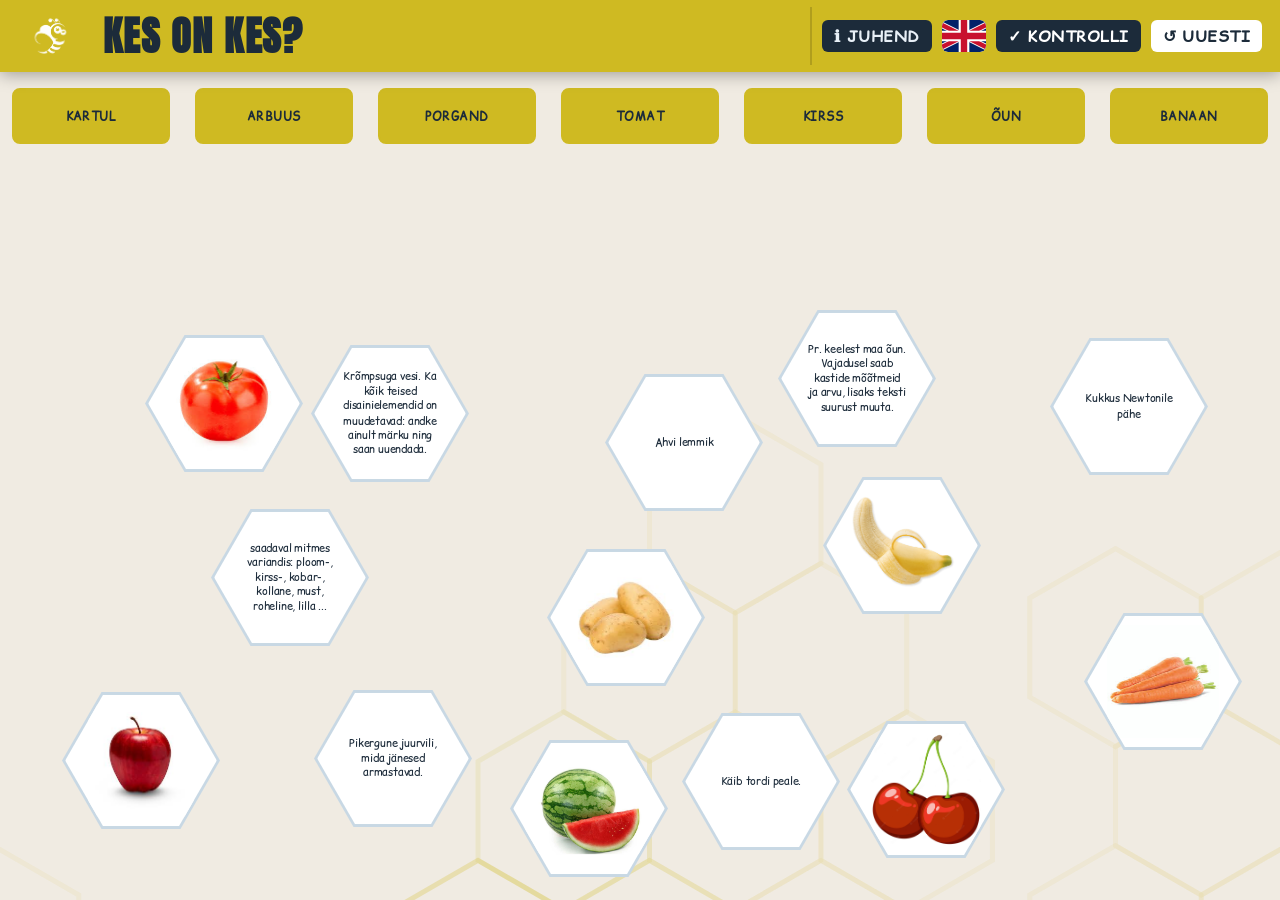
<file: Vastavus/index.html>
<!DOCTYPE html>
<html lang="et">
<head>
<meta charset="UTF-8">
<meta name="viewport" content="width=device-width, initial-scale=1.0, user-scalable=no">

<!-- PWA / home-screen meta ─────────────────────────────────────── -->
<meta name="apple-mobile-web-app-capable" content="yes">
<meta name="apple-mobile-web-app-status-bar-style" content="black-translucent">
<meta name="apple-mobile-web-app-title" content="Kes on kes?">
<meta name="mobile-web-app-capable" content="yes">
<meta name="theme-color" content="#cfba22">
<link rel="manifest"         href="manifest.json">
<link rel="icon"             type="image/x-icon" href="favicon.ico">
<link rel="icon" type="image/png" sizes="32x32" href="favicon-32.png">
<link rel="icon" type="image/png" sizes="16x16" href="favicon-16.png">
<link rel="apple-touch-icon" sizes="180x180" href="icon-180.png">
<link rel="apple-touch-icon" sizes="192x192" href="icon-192.png">

<title>Kes on kes?</title>

<!-- Fonts ──────────────────────────────────────────────────────── -->
<link rel="preload" href="./fonts/Anton/Anton-Regular.ttf" as="font" type="font/ttf" crossorigin>
<link rel="preload" href="./fonts/Comic_Relief/ComicRelief-Regular.ttf" as="font" type="font/ttf" crossorigin>

<script src="lang.js"></script>

<style>
@font-face {
  font-family: 'Anton';
  src: url('./fonts/Anton/Anton-Regular.ttf') format('truetype');
  font-weight: normal;
  font-display: swap;
}

@font-face {
  font-family: 'Comic Relief';
  src: url('./fonts/Comic_Relief/ComicRelief-Regular.ttf') format('truetype');
  font-weight: normal;
  font-display: swap;
}

/* ════════════════════════════════════════════════════════════════
   RESET & CSS CUSTOM PROPERTIES
════════════════════════════════════════════════════════════════ */
*, *::before, *::after { box-sizing: border-box; margin: 0; padding: 0; }

:root {
  --bg:        #f0ebe2;
  --navy:      #1c2b3a;
  --navy-mid:  #2e4459;
  --muted:     #8fa3b3;
  --anchor-bg: #cfba22;
  --anchor-fg: #e8f0f7;
  --card-bg:   #ffffff;
  --card-bdr:  #c8d8e4; 
  --amber:     #e08a1a;
  --amber-glow:rgba(224,138,26,0.35);
  --green:     #3a9e6a;
  --green-bg:  #d4f0e3;
  --red:       #d94f4f;
  --red-bg:    #fde0e0;
  --yellow:    #cfba22;
  --yellow-dark: #a98e14;
  --body-font:      Comic Relief,  sans-serif;
  --title-font:      Anton, sans-serif;
}

html, body {
  width: 100vw; height: 100vh;
  overflow: hidden;
  touch-action: none;        
  background: var(--bg);
  font-family: var(--body-font);
  color: var(--navy);
  -webkit-user-select: none; 
  user-select: none;
}

/* ════════════════════════════════════════════════════════════════
   PORTRAIT-MODE OVERLAY
   Hidden in landscape; the media query below reveals it in portrait.
════════════════════════════════════════════════════════════════ */
#portrait-wall {
  display: none;
  position: fixed; inset: 0;
  background: var(--yellow); color: var(--anchor-fg);
  z-index: 9999;
  flex-direction: column;
  align-items: center; justify-content: center;
  gap: 18px; text-align: center; padding: 40px;
}
#portrait-wall .icon {
  font-size: 3.5rem;
  animation: rock 2s ease-in-out infinite alternate;
}
#portrait-wall p { font-size: 1.1rem; opacity: 0.8; max-width: 260px; line-height: 1.6; }
@keyframes rock { from { transform: rotate(-25deg); } to { transform: rotate(25deg); } }
@media (orientation: portrait) { #portrait-wall { display: flex; } }

/* ════════════════════════════════════════════════════════════════
   HEADER BAR
════════════════════════════════════════════════════════════════ */
#header {
  position: fixed; top: 0; left: 0; right: 0;
  background: var(--yellow);
  font-family: var(--title-font);
  z-index: 300;          
  padding: 0 18px;
  box-shadow: 0 2px 16px rgba(0,0,0,0.35);
}

.header-main {
  display: flex; align-items: center; gap: 10px;
  height: 72px;
}

.header-title {
  font-size: 2.5rem; font-weight: 800;
  color: var(--navy);
  letter-spacing: 0.04em; text-transform: uppercase;
  flex: 1;           
  white-space: nowrap; overflow: hidden; text-overflow: ellipsis;
}

.divider { width: 2px; height: 80%; background: rgba(0,0,0,0.15); }

/* Shared button styles */
.btn {
  display: flex; align-items: center; gap: 6px;
  padding: 6px 12px;
  height: 32px; line-height: 1;  /* explicit height prevents subpixel differences */
  border: none; border-radius: 6px;
  cursor: pointer;
  font-family: var(--body-font);
  font-size: 1rem; font-weight: 600;
  letter-spacing: 0.03em; text-transform: uppercase;
  transition: transform 0.1s, filter 0.1s;
  white-space: nowrap;
  flex-shrink: 0;     /* never let buttons shrink in tight layouts */
}
.btn:hover  { filter: brightness(1.12); }
.btn:active { transform: scale(0.96); }

#btn-lang-et,
#btn-lang-en {
  padding: 0;
  overflow: hidden;
  width: 44px;      
  height: 32px;     
}


#btn-info     { background: var(--navy); color: var(--anchor-fg); }

#btn-check      { background: var(--navy); color: #fff; }
#btn-reset      { background: #fff;   color: var(--navy); }
#btn-reset:hover { filter: brightness(0.92); }

#info-panel {
  display: none;
  padding: 10px 2px 12px;
  border-top: 1px solid rgba(255,255,255,0.10);
  font-family: var(--body-font);
  font-size: 1rem; line-height: 1.65; color: var(--navy);
}
#info-panel strong { color: var(--navy-mid); }

/* ════════════════════════════════════════════════════════════════
   GAME AREA
   Full-screen container; anchors and cards are injected here by JS.
════════════════════════════════════════════════════════════════ */
#game-area { position: fixed; inset: 0; overflow: hidden; }

#honeycomb-bg {
  position: absolute;
  inset: 0;
  width: 100%;
  height: 100%;
  pointer-events: none;
  z-index: 0;
}

.anchor {
  position: absolute;
  background: var(--anchor-bg);
  border: 2.5px solid var(--anchor-bg);
  border-radius: 8px;
  display: flex; align-items: center; justify-content: center;
  text-align: center;
  font-size: 0.78rem; font-weight: 700;
  color: var(--navy);
  letter-spacing: 0.04em; text-transform: uppercase;
  padding: 6px 8px; z-index: 5;
}

/* Snap proximity highlight on anchor */
.anchor.hl {
  border-color: var(--amber);
  box-shadow: 0 0 0 3px var(--amber-glow), 0 0 14px var(--amber-glow);
}

@keyframes aFlashG {
  0%,100% { background: var(--anchor-bg); border-color: var(--anchor-bg); }
  35%,65% { background: var(--green); border-color: var(--green); box-shadow: 0 0 20px rgba(58,158,106,0.5); }
}
@keyframes aFlashY {
  0%,100% { background: var(--anchor-bg); border-color: var(--anchor-bg); }
  35%,65% { background: var(--amber); border-color: var(--amber); box-shadow: 0 0 20px rgba(224,138,26,0.5); }
}
.anchor.flash-ok   { animation: aFlashG 6s ease-in-out; }
.anchor.flash-warn { animation: aFlashY 6s ease-in-out; }

.hex-clip {
  clip-path: polygon(25% 0%, 75% 0%, 100% 50%, 75% 100%, 25% 100%, 0% 50%);
}

.card {
  position: absolute;
  background: var(--card-bdr);  /* outer colour = the visible hex "border" */
  cursor: grab;
  z-index: 20;
  touch-action: none;  

  filter: drop-shadow(0 3px 6px rgba(28,43,58,0.18));
  transition: background 0.15s, filter 0.15s, top 0.15s, left 0.15s;
  will-change: top, left;
}

.card.dragging {
  cursor: grabbing; z-index: 500;
  filter: drop-shadow(0 10px 24px rgba(28,43,58,0.40));
  transition: none;
}

/* Snap-proximity highlight: amber border + amber glow */
.card.hl {
  background: var(--amber);
  filter: drop-shadow(0 0 10px rgba(224,138,26,0.7));
}

/* Inner content layer — sits on top of the border layer */
.card-face {
  position: absolute; inset: 0;
  background: var(--card-bg);
  transform: scale(0.96);      /* shrinks inward, revealing outer border */
  transform-origin: center;
  display: flex; align-items: center; justify-content: center;
  overflow: hidden;
  pointer-events: none;        /* all pointer events pass through to .card */
}

.card-face img {
  width: 85%; height: 85%;
  object-fit: contain; display: block;
  pointer-events: none;
  -webkit-user-drag: none;
}

/* Text cards — extra horizontal padding to keep text away from hex corners */
.card-text {
  padding: 10px 28px;
  font-size: 0.7rem; line-height: 1.35;
  color: var(--navy); text-align: center;
}

@keyframes cBorderG { 0%,100%{background:var(--card-bdr)} 40%,60%{background:var(--green)} }
@keyframes cBorderR { 0%,100%{background:var(--card-bdr)} 40%,60%{background:var(--red)}   }
@keyframes cFillG   { 0%,100%{background:var(--card-bg)}  40%,60%{background:var(--green-bg)} }
@keyframes cFillR   { 0%,100%{background:var(--card-bg)}  40%,60%{background:var(--red-bg)}   }

.card.flash-ok           { animation: cBorderG 6s ease-in-out; }
.card.flash-err          { animation: cBorderR 6s ease-in-out; }
.card.flash-ok  .card-face { animation: cFillG 6s ease-in-out; }
.card.flash-err .card-face { animation: cFillR 6s ease-in-out; }


/* ════════════════════════════════════════════════════════════════
   RESULT POPUP
   Replaces native alert(). Shown by adding .visible to the overlay.
════════════════════════════════════════════════════════════════ */
#popup-overlay {
  display: none;
  position: fixed; inset: 0;
  background: rgba(28,43,58,0.55);
  backdrop-filter: blur(3px);
  -webkit-backdrop-filter: blur(3px);
  z-index: 1000;
  align-items: center; justify-content: center;
}
#popup-overlay.visible { display: flex; }

#popup {
  background: var(--card-bg);
  border-radius: 16px;
  padding: 32px 36px;
  max-width: 360px; width: 88%;
  text-align: center;
  box-shadow: 0 24px 64px rgba(28,43,58,0.35);
  /* Springy entrance — cubic-bezier overshoot produces the "pop" feel */
  animation: popIn 0.22s cubic-bezier(0.34, 1.56, 0.64, 1);
}
@keyframes popIn {
  from { transform: scale(0.82); opacity: 0; }
  to   { transform: scale(1);    opacity: 1; }
}
#popup-icon  { font-size: 2.8rem; margin-bottom: 12px; }
#popup-title { font-size: 1.2rem; font-weight: 700; margin-bottom: 8px; color: var(--yellow); }
#popup-body  { font-size: 1rem; line-height: 1.6; color: var(--yellow-dark); margin-bottom: 24px; }
#popup-close {
  background: var(--yellow-dark, #bf9624); color: #fff;
  border: none; border-radius: 8px;
  padding: 10px 28px;
  font-family: var(--body-font);
  font-size: 1rem; font-weight: 600;
  letter-spacing: 0.04em; text-transform: uppercase;
  cursor: pointer;
  transition: filter 0.1s, transform 0.1s;
}
#popup-close:hover  { filter: brightness(1.15); }
#popup-close:active { transform: scale(0.96); }
</style>
</head>
<body>

<!-- Portrait-mode overlay ─────────────────────────────────── -->
<div id="portrait-wall">
  <div class="icon">📱</div>
  <p id="portrait-msg">Kasutatav ainult külili (landscape)</p>
</div>

<!-- Header ────────────────────────────────────────────────── -->
<div id="header">
  <div class="header-main">
    <!-- meemeistrid logo inline from logo.png-->
    <img src="logo.png" alt="Meemeistrid logo" style="height: 90%; width: auto; margin-right: 10px;">
    <span class="header-title" id="header-title">Kes on kes?</span>
    <div class="divider"></div>

    <!--
      Each button has:
        .btn-icon — symbol (not translated)
        .btn-label — text updated by applyLang()
    -->
    <button class="btn" id="btn-info">
      <span class="btn-icon">ℹ</span>
      <span class="btn-label">Juhend</span>
    </button>
    <button class="btn" id="btn-lang-et" style="display:none">
      <svg xmlns="http://www.w3.org/2000/svg" viewBox="0 0 21 15"
          style="display:block;width:100%;height:100%;border-radius:6px;box-shadow:0 0 0 1px rgba(0,0,0,0.25);">
        <rect width="21" height="5" y="0"  fill="#0072CE"/>
        <rect width="21" height="5" y="5"  fill="#000000"/>
        <rect width="21" height="5" y="10" fill="#FFFFFF"/>
      </svg>
    </button>
    <button class="btn" id="btn-lang-en">
      <svg xmlns="http://www.w3.org/2000/svg" viewBox="0 0 60 30" preserveAspectRatio="xMidYMid slice"
          style="display:block;width:100%;height:100%;border-radius:6px;box-shadow:0 0 0 1px rgba(0,0,0,0.25);">
        <rect width="60" height="30" fill="#012169"/>
        <path d="M0,0 L60,30 M60,0 L0,30" stroke="#fff" stroke-width="6"/>
        <path d="M0,0 L60,30 M60,0 L0,30" stroke="#C8102E" stroke-width="4"/>
        <path d="M30,0 V30 M0,15 H60" stroke="#fff" stroke-width="10"/>
        <path d="M30,0 V30 M0,15 H60" stroke="#C8102E" stroke-width="6"/>
      </svg>
    </button>
    <button class="btn" id="btn-check">
      <span class="btn-icon">✓</span>
      <span class="btn-label">Kontrolli</span>
    </button>
    <button class="btn" id="btn-reset">
      <span class="btn-icon">↺</span>
      <span class="btn-label">Uuesti</span>
    </button>
  </div>

  <!-- innerHTML is populated/updated by applyLang() from lang.js -->
  <div id="info-panel"></div>
</div>

<!-- Game area ─────────────────────────────────────────────── -->
<div id="game-area">
  <img id="honeycomb-bg" src="honeycomb-bg.svg" aria-hidden="true">
</div>

<!-- Result popup ──────────────────────────────────────────── -->
<div id="popup-overlay">
  <div id="popup">
    <div id="popup-icon"></div>
    <div id="popup-title"></div>
    <div id="popup-body"></div>
    <button id="popup-close">Sulge</button>
  </div>
</div>

<script>


const CARD_W    = 158;
const HEX_H     = Math.round(Math.sqrt(3) / 2 * CARD_W); // ≈ 137 px
const ANCHOR_H  = 56;   // px — height of anchor label divs
const SNAP_TH   = 35;   // px — card edge must be this close to trigger snap
const UNSNAP_TH = 20;   // px — drag distance needed to detach a snapped card

/* ════════════════════════════════════════════════════════════════
   APPLICATION STATE
════════════════════════════════════════════════════════════════ */
/*
  anchors — array of objects:
    { el, x, y, dataIndex, slots:[card|null, card|null] }
  dataIndex → which DATA row this anchor belongs to
  slots[0]  → card snapped directly below anchor (or null)
  slots[1]  → card snapped below slots[0] (or null)
*/
let anchors = [];

/*
  cards — array of objects:
    { el, x, y, type, dataIndex, snappedTo, snappedSlot }
  type        → 'text' | 'image'
  dataIndex   → which DATA row this card belongs to
  snappedTo   → anchor object, or null if free-floating
  snappedSlot → 0 | 1 within the column, or null
*/
let cards = [];

let drag          = null;  // active drag state (null = not dragging)
let headerH       = 0;     // cached header height; cards must not go above this
let infoPanelOpen = false; // whether the instructions panel is expanded
let currentLang   = 'et'; // active language: 'et' | 'en'

/* ════════════════════════════════════════════════════════════════
   TRANSLATION HELPER
   ────────────────────────────────────────────────────────────────
   T(key, ...args)
   Looks up TRANSLATIONS[currentLang][key].
   If the value is a function, calls it with ...args (used for
   strings that embed dynamic counts, e.g. popupErrBody).
════════════════════════════════════════════════════════════════ */
function T(key, ...args) {
  const val = TRANSLATIONS[currentLang][key];
  return typeof val === 'function' ? val(...args) : val;
}

/* ════════════════════════════════════════════════════════════════
   applyLang()
   Refreshes every piece of user-visible text to match currentLang.
   Called on language switch and at the end of init().

   When called mid-game (language toggle), it also updates:
     • anchor label text
     • text card content (and reflows height if it changed)
   Card positions and snap state are preserved — only text changes.
════════════════════════════════════════════════════════════════ */
function applyLang() {
  // <html lang=""> for accessibility / screen readers
  document.documentElement.lang = currentLang;

  // Header title
  document.getElementById('header-title').textContent = T('title');

  // Info button — label reflects the current open/closed state
  document.querySelector('#btn-info .btn-icon').textContent =
    infoPanelOpen ? '✕' : 'ℹ';
  document.querySelector('#btn-info .btn-label').textContent =
    infoPanelOpen ? T('btnInfoClose') : T('btnInfo');

  // Lang-switch button always shows the OTHER language (where you'll switch to)
  document.getElementById('btn-lang-et').style.display = currentLang === 'et' ? 'none' : 'flex';
  document.getElementById('btn-lang-en').style.display = currentLang === 'en' ? 'none' : 'flex';

  document.querySelector('#btn-check .btn-label').textContent = T('btnCheck');
  document.querySelector('#btn-reset .btn-label').textContent = T('btnReset');

  // Info panel body (HTML content allowed — see lang.js)
  document.getElementById('info-panel').innerHTML = T('infoPanelHtml');

  // Portrait overlay message
  document.getElementById('portrait-msg').textContent = T('portraitMsg');

  // Popup close button (may be visible when language is switched mid-play)
  document.getElementById('popup-close').textContent = T('popupClose');

  // ── Live card / anchor retranslation ──────────────────────────
  // These only do anything once the game board has been built (after init).
  const data = T('data');

  // Update anchor label text for each anchor
  anchors.forEach(a => {
    a.el.textContent = data[a.dataIndex][0];
  });

  cards.forEach(card => {
    if (card.type !== 'text') return;

    const newText = data[card.dataIndex][1];
    const textEl  = card.el.querySelector('.card-text');
    if (textEl) textEl.textContent = newText;
  });
}

/* ════════════════════════════════════════════════════════════════
   POPUP HELPERS
════════════════════════════════════════════════════════════════ */
/** Show the result popup with given icon / title / body strings */
function showPopup(icon, title, body) {
  document.getElementById('popup-icon').textContent  = icon;
  document.getElementById('popup-title').textContent = title;
  document.getElementById('popup-body').textContent  = body;
  document.getElementById('popup-overlay').classList.add('visible');
}

function hidePopup() {
  document.getElementById('popup-overlay').classList.remove('visible');
}

// Close on button click or on backdrop tap
document.getElementById('popup-close').addEventListener('click', hidePopup);
document.getElementById('popup-overlay').addEventListener('click', e => {
  if (e.target === document.getElementById('popup-overlay')) hidePopup();
});

/* ════════════════════════════════════════════════════════════════
   UTILITY FUNCTIONS
════════════════════════════════════════════════════════════════ */
/** Random integer in [lo, hi) */
const rnd = (lo, hi) => Math.floor(Math.random() * (hi - lo)) + lo;

/**
 * Fisher-Yates in-place shuffle.
 * Used for: card spawn order, anchor display order.
 */
function shuffle(a) {
  for (let i = a.length - 1; i > 0; i--) {
    const j = ~~(Math.random() * (i + 1));
    [a[i], a[j]] = [a[j], a[i]];
  }
}

/**
 * Axis-aligned rectangle overlap test.
 * Used to try to spread initial card positions without overlapping.
 */
function overlaps(ax, ay, aw, ah, bx, by, bw, bh) {
  return ax < bx + bw && ax + aw > bx && ay < by + bh && ay + ah > by;
}

/** Extract clientX/Y from mouse event or first touch point */
function getPos(e) {
  const s = (e.touches && e.touches[0])
          || (e.changedTouches && e.changedTouches[0])
          || e;
  return { x: s.clientX, y: s.clientY };
}

/** Remove snap-highlight class from all highlighted elements */
function clearHL() {
  document.querySelectorAll('.hl').forEach(el => el.classList.remove('hl'));
}

/* ════════════════════════════════════════════════════════════════
   INIT  — build (or rebuild) the complete game board
   Called on load and on every reset.
════════════════════════════════════════════════════════════════ */
function init() {
  if (infoPanelOpen) {
    infoPanelOpen = false;
    document.getElementById('info-panel').style.display = 'none';
    applyLang(); // updates the button icon/label back to ℹ
  }
  drag = null; anchors = []; cards = [];
  hidePopup();

  // Remove previous anchors and cards
  const area = document.getElementById('game-area');
  Array.from(area.children).forEach(c => {
    if (c.id !== 'honeycomb-bg') c.remove();
  });

  headerH = document.getElementById('header').offsetHeight;
  const W    = window.innerWidth;
  const H    = window.innerHeight;
  const data = T('data');   // fetch the data array for the current language
  const N    = data.length;

  // ── Zone divider ─────────────────────────────────────────────
  // The top third is the anchor zone; cards scatter in the lower two-thirds.
  const zoneTop = Math.round(H / 3);

  // ── Anchors ───────────────────────────────────────────────────
  // anchorOrder is a shuffled index list that randomises the
  // left-to-right display sequence of anchors on each reset.
  // displayPos → screen column index (0…N-1)
  // dataIdx    → which DATA row the anchor in that column represents
  const anchorOrder = data.map((_, i) => i);
  shuffle(anchorOrder);

  const anchorY = headerH + 16;
  const segW    = W / N;

  anchors = anchorOrder.map((dataIdx, displayPos) => {
    const x  = Math.round(displayPos * segW + (segW - CARD_W) / 2);
    const el = document.createElement('div');
    el.className   = 'anchor';
    el.textContent = data[dataIdx][0];
    el.style.cssText =
      `left:${x}px; top:${anchorY}px; width:${CARD_W}px; height:${ANCHOR_H}px;`;
    area.appendChild(el);

    return { el, x, y: anchorY, dataIndex: dataIdx, slots: [null, null] };
  });

  // One text card + one image card per data row = 2N cards total.
  const items = data.flatMap((d, i) => [
    { type: 'text',  content: d[1], dataIndex: i },
    { type: 'image', content: d[2], dataIndex: i },
  ]);
  shuffle(items);  // randomise which card appears where

  const zoneH  = H - zoneTop - 8;
  const placed = [];  // tracks placed bounding boxes for overlap avoidance

  cards = items.map(item => {
    // ── Outer hex div — shows as the border ──────────────────
    const el = document.createElement('div');
    el.className   = 'card hex-clip';
    el.style.width  = CARD_W + 'px';
    el.style.height = HEX_H  + 'px';

    // ── Inner face div — the card content ────────────────────
    // scale(0.96) creates the inward gap that reads as a border.
    const face = document.createElement('div');
    face.className = 'card-face hex-clip';

    if (item.type === 'text') {
      const p = document.createElement('div');
      p.className   = 'card-text';
      p.textContent = item.content;
      face.appendChild(p);
    } else {
      const img     = document.createElement('img');
      img.src       = item.content;
      img.alt       = '';
      img.draggable = false;
      // If the image file is missing, show a localised text placeholder
      img.onerror = () => {
        img.style.display = 'none';
        const fb = document.createElement('div');
        fb.className   = 'card-text';
        fb.textContent = T('imgMissing');
        face.appendChild(fb);
      };
      face.appendChild(img);
    }

    el.appendChild(face);
    area.appendChild(el);

    // ── Non-overlapping random spawn position ─────────────────
    // Up to 80 attempts to find a clear spot; after that, accept overlap.
    let x, y, tries = 0;
    do {
      x = rnd(4, W - CARD_W - 4);
      y = rnd(zoneTop + 6, zoneTop + Math.max(12, zoneH - HEX_H - 6));
      tries++;
    } while (tries < 80 && placed.some(r => overlaps(x, y, CARD_W, HEX_H, r.x, r.y, r.w, r.h)));
    placed.push({ x, y, w: CARD_W, h: HEX_H });

    el.style.left = x + 'px';
    el.style.top  = y + 'px';

    const card = {
      el, x, y,
      type:        item.type,
      dataIndex:   item.dataIndex,
      snappedTo:   null,
      snappedSlot: null,
    };

    // Events attached to outer div; inner face has pointer-events:none
    el.addEventListener('mousedown',  e => onPointerDown(e, card));
    el.addEventListener('touchstart', e => onPointerDown(e, card), { passive: false });

    return card;
  });

  applyLang();  // sync all text to current language
}

/* ════════════════════════════════════════════════════════════════
   POINTER — DOWN  (begin drag)
════════════════════════════════════════════════════════════════ */
function onPointerDown(e, card) {
  e.preventDefault(); e.stopPropagation();
  const p = getPos(e);

  drag = {
    card,
    sx: p.x, sy: p.y,          // pointer position at drag start
    ox: p.x - card.x,          // pointer offset within the card element
    oy: p.y - card.y,
    dist:       0,
    wasSnapped: card.snappedTo !== null, // remember if card was in a column
    unsnapped:  false,          // set true once UNSNAP_TH distance is covered
  };

  card.el.classList.add('dragging');
  card.el.style.zIndex = 500;
}

/* ════════════════════════════════════════════════════════════════
   POINTER — MOVE  (drag update)
════════════════════════════════════════════════════════════════ */
function onPointerMove(e) {
  if (!drag) return;
  e.preventDefault();

  const p        = getPos(e);
  const { card } = drag;
  drag.dist = Math.hypot(p.x - drag.sx, p.y - drag.sy);

  // ── Unsnap threshold ─────────────────────────────────────────
  // Keep a snapped card in place until the pointer has moved
  // UNSNAP_TH pixels — prevents accidental detachment on a tap.
  if (drag.wasSnapped && !drag.unsnapped) {
    if (drag.dist < UNSNAP_TH) return;
    drag.unsnapped = true;
    doUnsnap(card, true);  // cascade: slide slot-1 up if slot-0 is freed
  }

  // ── Clamp card to viewport ───────────────────────────────────
  const W = window.innerWidth, H = window.innerHeight;
  card.x  = Math.max(0,       Math.min(W - CARD_W, p.x - drag.ox));
  card.y  = Math.max(headerH, Math.min(H - HEX_H,  p.y - drag.oy));
  card.el.style.left = card.x + 'px';
  card.el.style.top  = card.y + 'px';

  // ── Snap highlight ───────────────────────────────────────────
  // Show amber glow on the card and its potential snap target.
  clearHL();
  const tgt = findSnapTarget(card);
  if (tgt) { card.el.classList.add('hl'); tgt.hlEl.classList.add('hl'); }
}

/* ════════════════════════════════════════════════════════════════
   POINTER — UP  (end drag, attempt snap)
════════════════════════════════════════════════════════════════ */
function onPointerUp() {
  if (!drag) return;
  const { card } = drag;

  card.el.classList.remove('dragging');
  // Restore z-index: snapped cards stack below the dragging layer
  card.el.style.zIndex = card.snappedTo ? 10 + card.snappedSlot : 20;
  clearHL();

  // Try to snap — only if the card is currently free (was never snapped,
  // or was just released via the unsnap threshold above).
  if (!drag.wasSnapped || drag.unsnapped) {
    const tgt = findSnapTarget(card);
    if (tgt) doSnap(card, tgt.anchor, tgt.slot);
  }

  drag = null;
}

// Global listeners so drag works even when pointer moves off the card element
document.addEventListener('mousemove',   onPointerMove);
document.addEventListener('mouseup',     onPointerUp);
document.addEventListener('touchmove',   onPointerMove,  { passive: false });
document.addEventListener('touchend',    onPointerUp,    { passive: false });
document.addEventListener('touchcancel', onPointerUp,    { passive: false });

/* ════════════════════════════════════════════════════════════════
   SNAP DETECTION
   ────────────────────────────────────────────────────────────────
   Two conditions must both hold to trigger a snap:
     1. Horizontal centres within SNAP_TH px of each other
     2. Card top edge within SNAP_TH px of the target's bottom edge

   Targets checked:
     slot 0 — bottom edge of the anchor div        (if slot 0 is empty)
     slot 1 — bottom edge of the slot-0 card        (if slot 0 is full, slot 1 empty)
   If both slots are occupied, no snap is offered.
════════════════════════════════════════════════════════════════ */
function findSnapTarget(card) {
  const cx  = card.x + CARD_W / 2;  // horizontal centre of dragged card
  const top = card.y;                // top edge of dragged card

  for (const a of anchors) {
    const aCX = a.x + CARD_W / 2;
    if (Math.abs(cx - aCX) >= SNAP_TH) continue;  // horizontally too far

    if (!a.slots[0]) {
      // Slot 0 empty → snap to anchor bottom
      if (Math.abs(top - (a.y + ANCHOR_H)) < SNAP_TH)
        return { anchor: a, slot: 0, hlEl: a.el };
    } else if (!a.slots[1]) {
      // Slot 1 empty → snap below slot-0 card
      const s0 = a.slots[0];
      if (Math.abs(top - (s0.y + HEX_H)) < SNAP_TH)
        return { anchor: a, slot: 1, hlEl: s0.el };
    }
    // Both slots full — no snap for this anchor
  }
  return null;
}

/* ════════════════════════════════════════════════════════════════
   SNAP  — place card into a column slot
════════════════════════════════════════════════════════════════ */
function doSnap(card, anchor, slot) {
  // Y: flush to anchor bottom (slot 0) or slot-0 card bottom (slot 1)
  const snapY = slot === 0
    ? anchor.y + ANCHOR_H
    : anchor.slots[0].y + HEX_H;

  card.x = anchor.x;
  card.y = snapY;
  card.el.style.left   = card.x + 'px';
  card.el.style.top    = card.y + 'px';
  card.el.style.zIndex = 10 + slot;  // slot 0 = z:10, slot 1 = z:11

  card.snappedTo    = anchor;
  card.snappedSlot  = slot;
  anchor.slots[slot] = card;
}

/* ════════════════════════════════════════════════════════════════
   UNSNAP  — detach a card from its column
   ────────────────────────────────────────────────────────────────
   cascade: if slot-0 is removed and slot-1 is occupied,
   slot-1 slides up into slot-0 via doSnap().
   The CSS `transition: top 0.15s` on .card animates the movement.
   (The .dragging class which suppresses transitions is NOT present
    on the cascading card, so it animates cleanly.)
════════════════════════════════════════════════════════════════ */
function doUnsnap(card, cascade) {
  const anchor = card.snappedTo;
  const slot   = card.snappedSlot;

  anchor.slots[slot] = null;
  card.snappedTo     = null;
  card.snappedSlot   = null;
  card.el.style.zIndex = 20;

  if (cascade && slot === 0 && anchor.slots[1]) {
    const c1 = anchor.slots[1];
    anchor.slots[1] = null;
    c1.snappedTo    = null;
    c1.snappedSlot  = null;
    doSnap(c1, anchor, 0);  // slide c1 up; CSS transition animates it
  }
}

/* ════════════════════════════════════════════════════════════════
   CHECK RESULTS  — per-card evaluation
   ────────────────────────────────────────────────────────────────
   Each movable card is evaluated individually:
     correct column → green flash on the card
     wrong column   → red flash on the card

   Each anchor receives:
     flash-ok   (green)  — if every card in its column is correct
     flash-warn (amber)  — if any card in its column is wrong

   The result popup reports the total number of misplaced cards.
════════════════════════════════════════════════════════════════ */
document.getElementById('btn-check').addEventListener('click', () => {
  // Require all 2N cards to be placed before allowing a check
  if (!cards.every(c => c.snappedTo !== null)) {
    showPopup('⚠️', T('popupWarnTitle'), T('popupWarnBody'));
    return;
  }

  let wrongCardCount = 0;

  anchors.forEach(anchor => {
    // Collect the (up to) two cards in this column
    const slots = [anchor.slots[0], anchor.slots[1]].filter(Boolean);
    let anchorHasWrong = false;

    slots.forEach(card => {
      const ok = card.dataIndex === anchor.dataIndex;
      if (!ok) { wrongCardCount++; anchorHasWrong = true; }

      // Restart animation: remove class, force reflow, re-add class.
      // The void offsetWidth flushes pending CSS changes so the animation
      // replays from the beginning even if already running.
      card.el.classList.remove('flash-ok', 'flash-err');
      void card.el.offsetWidth;
      card.el.classList.add(ok ? 'flash-ok' : 'flash-err');
    });

    anchor.el.classList.remove('flash-ok', 'flash-warn');
    void anchor.el.offsetWidth;
    anchor.el.classList.add(anchorHasWrong ? 'flash-warn' : 'flash-ok');
  });

  // Show the popup after the 3 s flash animations finish
  setTimeout(() => {
    showPopup(
      wrongCardCount === 0 ? '🎉' : '❌',
      T(wrongCardCount === 0 ? 'popupOkTitle' : 'popupErrTitle'),
      wrongCardCount === 0 ? T('popupOkBody') : T('popupErrBody', wrongCardCount)
    );
  }, 3080);
});

/* ════════════════════════════════════════════════════════════════
   RESET
════════════════════════════════════════════════════════════════ */
document.getElementById('btn-reset').addEventListener('click', init);

/* ════════════════════════════════════════════════════════════════
   INFO PANEL TOGGLE
════════════════════════════════════════════════════════════════ */
document.getElementById('btn-info').addEventListener('click', () => {
  infoPanelOpen = !infoPanelOpen;
  document.getElementById('info-panel').style.display = infoPanelOpen ? 'block' : 'none';
  // applyLang updates the icon and label based on infoPanelOpen
  applyLang();
  // Header height changes when panel opens/closes — recalculate so
  // card clamping stays accurate
  setTimeout(() => { headerH = document.getElementById('header').offsetHeight; }, 20);
});

/* ════════════════════════════════════════════════════════════════
   LANGUAGE TOGGLE
   ────────────────────────────────────────────────────────────────
   Switches between 'et' and 'en', then re-renders all text.
   The game state (card positions, snapped cards) is preserved —
   only UI labels change. Data content (anchor labels, card text)
   is not translated here; that is handled via the DATA array.
════════════════════════════════════════════════════════════════ */

// Keep click for mouse users (desktop)

function setLang(lang, btn) {
  btn.blur();
  if (currentLang !== lang) { currentLang = lang; applyLang(); }
}

document.getElementById('btn-lang-et').addEventListener('click', e => {
  setLang('et', e.currentTarget);
});
document.getElementById('btn-lang-en').addEventListener('click', e => {
  setLang('en', e.currentTarget);
});
/* ════════════════════════════════════════════════════════════════
   SERVICE WORKER  — offline PWA support
   ────────────────────────────────────────────────────────────────
   Registers sw.js which caches all listed assets on install.
   Works only over HTTPS (or localhost) — the 'serviceWorker' in
   navigator check safely no-ops in other contexts.
════════════════════════════════════════════════════════════════ */
if ('serviceWorker' in navigator) {
  window.addEventListener('load', () => {
    navigator.serviceWorker.register('./sw.js')
      .catch(err => console.warn('SW registration failed:', err));
  });
}

/* ════════════════════════════════════════════════════════════════
   START
════════════════════════════════════════════════════════════════ */
window.addEventListener('load', init);
</script>
</body>
</html>
</file>
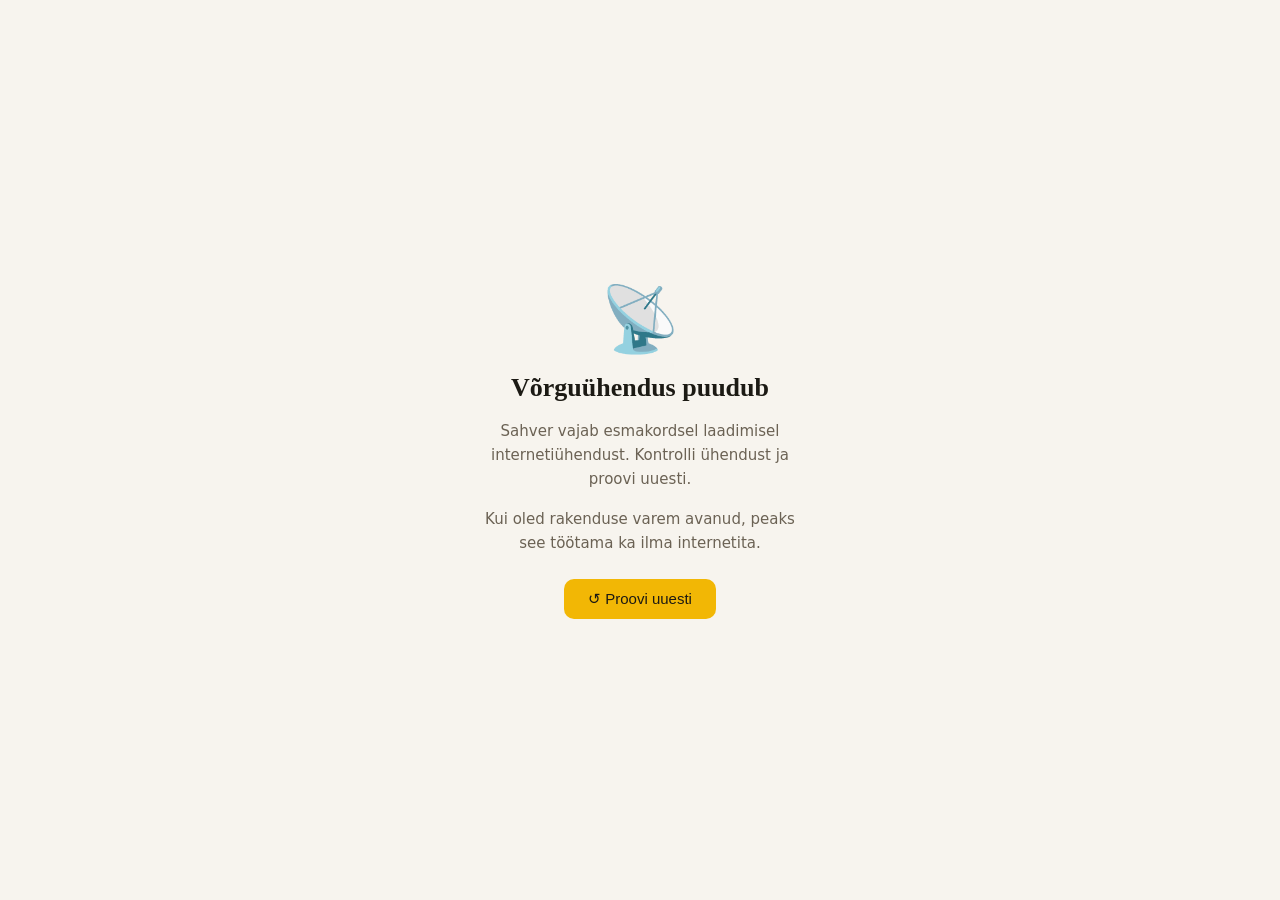
<file: sahver/offline.html>
<!DOCTYPE html>
<html lang="et">
<head>
<meta charset="UTF-8">
<meta name="viewport" content="width=device-width, initial-scale=1">
<title>Sahver - Võrguühendus puudub</title>
<style>
  :root { --accent: #f2b705; --bg: #f7f4ee; --text: #1c1a14; --text2: #6b6254; }
  * { box-sizing: border-box; margin: 0; padding: 0; }
  body {
    font-family: 'DM Sans', system-ui, sans-serif;
    background: var(--bg); color: var(--text);
    min-height: 100dvh;
    display: flex; flex-direction: column;
    align-items: center; justify-content: center;
    padding: 24px; text-align: center; gap: 16px;
  }
  .icon { font-size: 64px; }
  h1 { font-family: Georgia, serif; font-size: 26px; font-weight: 700; }
  p  { color: var(--text2); font-size: 15px; line-height: 1.6; max-width: 320px; }
  button {
    margin-top: 8px;
    padding: 11px 24px;
    background: var(--accent); color: var(--text);
    border: none; border-radius: 10px;
    font-size: 15px; font-weight: 500; cursor: pointer;
  }
</style>
</head>
<body>
  <div class="icon">📡</div>
  <h1>Võrguühendus puudub</h1>
  <p>Sahver vajab esmakordsel laadimisel internetiühendust. Kontrolli ühendust ja proovi uuesti.</p>
  <p>Kui oled rakenduse varem avanud, peaks see töötama ka ilma internetita.</p>
  <button onclick="location.reload()">↺ Proovi uuesti</button>
</body>
</html>
</file>
